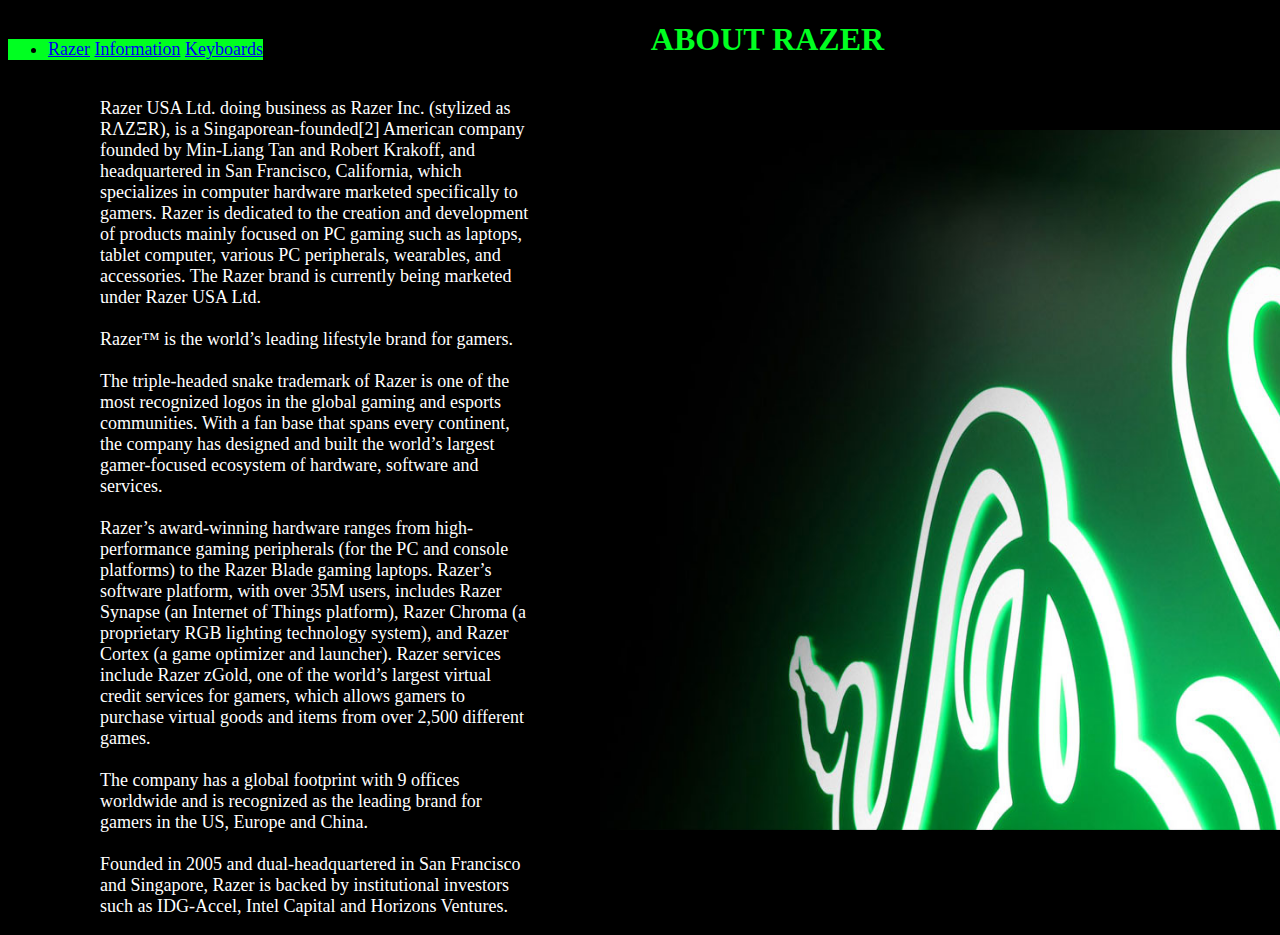
<file: Information.html>
<!DOCTYPE html>

<html lang="en">
    <head>
        <meta charset="utf-8" />
        <title>Information about Razer</title>
        <link rel="stylesheet" type="text/css" href="css/style.css">
    </head>
    
    
    <body>
        
       <ul><li>
        <a href="index.html" target="_blank">Razer</a>
        <a href="Information.html" target="_blank">Information</a>
        <a href="Keyboards.html" target="_blank">Keyboards</a>
        </ul>
       
        <h1>ABOUT RAZER</h1>
        <div class="bred">
            
        <p >
            Razer USA Ltd. doing business as Razer Inc. (stylized as RΛZΞR), is a Singaporean-founded[2] American company founded by Min-Liang Tan and Robert Krakoff, and headquartered in San Francisco, California, which specializes in computer hardware marketed specifically to gamers. Razer is dedicated to the creation and development of products mainly focused on PC gaming such as laptops, tablet computer, various PC peripherals, wearables, and accessories. The Razer brand is currently being marketed under Razer USA Ltd.<br>
       <br>Razer™ is the world’s leading lifestyle brand for gamers.<br>
   <br>The triple-headed snake trademark of Razer is one of the most recognized logos in the global gaming and esports communities. With a fan base that spans every continent, the company has designed and built the world’s largest gamer-focused ecosystem of hardware, software and services. <br>
   <br>Razer’s award-winning hardware ranges from high-performance gaming peripherals (for the PC and console platforms) to the Razer Blade gaming laptops. Razer’s software platform, with over 35M users, includes Razer Synapse (an Internet of Things platform), Razer Chroma (a proprietary RGB lighting technology system), and Razer Cortex (a game optimizer and launcher). Razer services include Razer zGold, one of the world’s largest virtual credit services for gamers, which allows gamers to purchase virtual goods and items from over 2,500 different games. <br>
   <br>The company has a global footprint with 9 offices worldwide and is recognized as the leading brand for gamers in the US, Europe and China. <br>
   <br>Founded in 2005 and dual-headquartered in San Francisco and Singapore, Razer is backed by institutional investors such as IDG-Accel, Intel Capital and Horizons Ventures.
             </p>

           
           
        <p>
        <img class="aboutrazer" src="images/aboutrazer.jpg" alt="about razer">
        </p>
         </div>
           
        
    </body>
</html>
</file>
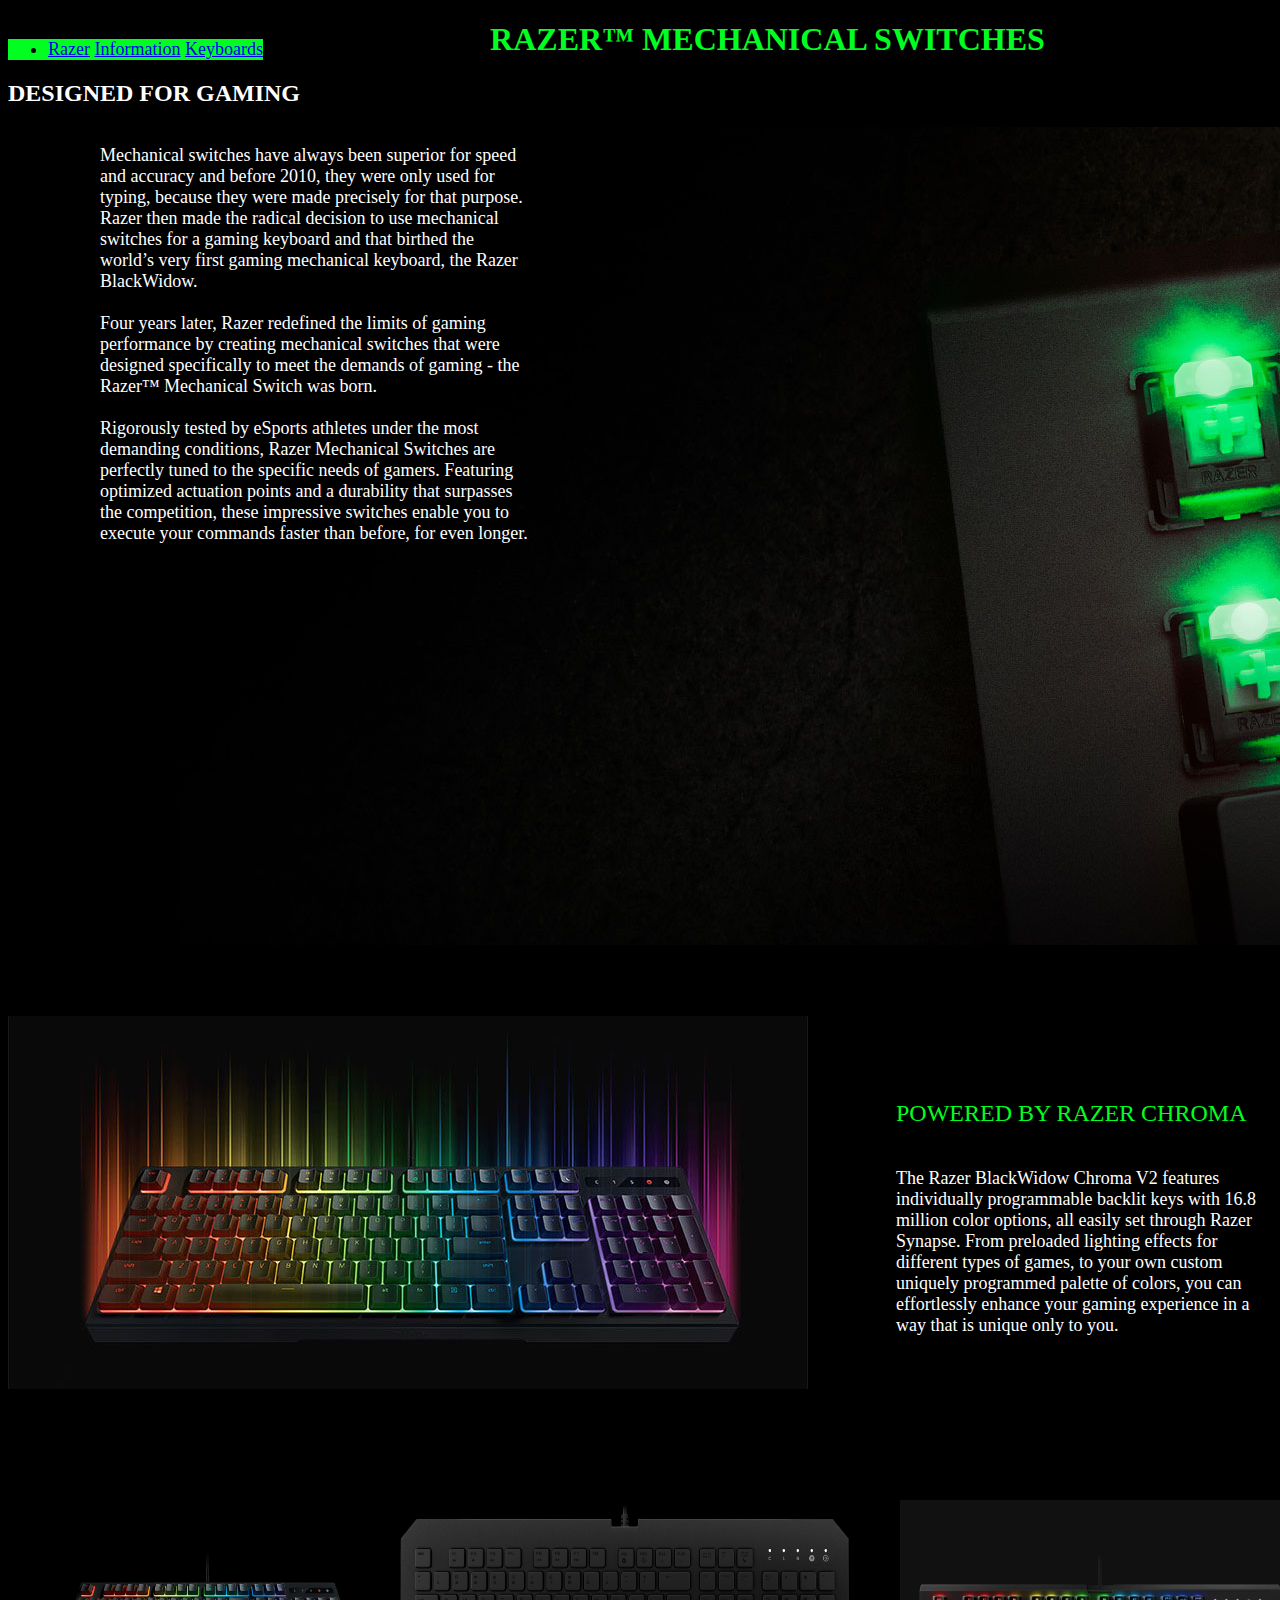
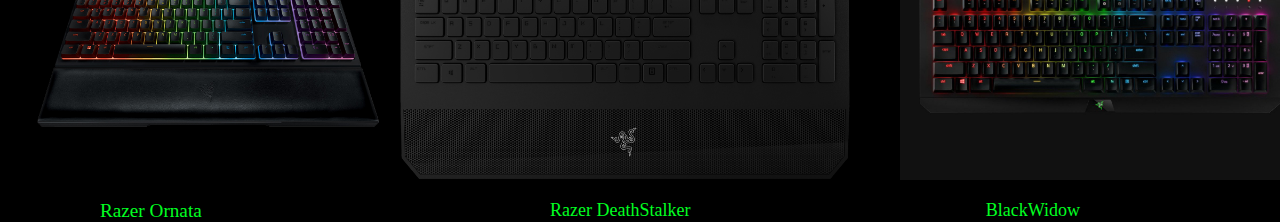
<file: Keyboards.html>
<!DOCTYPE html>

    <html lang="en">
        <head>
            <meta charset="utf-8" />
            <title>Razer Keyboards</title>
            <link rel="stylesheet" type="text/css" href="css/style.css">
        </head>
        <body>
            <ul><li>
            <a href="index.html" target="_blank">Razer</a>
            <a href="Information.html" target="_blank">Information</a>
            <a href="Keyboards.html" target="_blank">Keyboards</a>
            </ul>

            <h1>RAZER™ MECHANICAL SWITCHES</h1>
            <h2>DESIGNED FOR GAMING</h2>
       
            <div class="bred">
            <p class="kursiv">
            Mechanical switches have always been superior for speed and accuracy and before 2010, they were only used for typing, because they were made precisely 
                for that purpose. Razer then made the radical decision to use mechanical switches for a gaming keyboard and that birthed the world’s very first 
                gaming mechanical keyboard, the Razer BlackWidow.<br>
                <br>Four years later, Razer redefined the limits of gaming performance by creating mechanical switches that were designed specifically to meet
                 the demands of gaming - the Razer™ Mechanical Switch was born.<br>
                <br>Rigorously tested by eSports athletes under the most demanding conditions, Razer Mechanical Switches are perfectly tuned to the specific 
                needs of gamers. Featuring optimized actuation points and a durability that surpasses the competition, these impressive switches enable you to
                 execute your commands faster than before, for even longer.
            </p></div>
           <div class="man">POWERED BY RAZER CHROMA</div>
            <div class="ornatatext">Razer Ornata</div>
            <div class="stalkertext">Razer DeathStalker </div>
            <div class="widowtext">BlackWidow</div>
            <div class="text">
            <p class="kursiv">
            The Razer BlackWidow Chroma V2 features individually programmable backlit keys with 16.8 million color options, all easily set through Razer Synapse.
                 From preloaded lighting effects for different types of games, to your own custom uniquely programmed palette of colors, you can effortlessly enhance
                 your gaming experience in a way that is unique only to you.
    </p></div>
            <div class="switches">
                <p>
            <img class="razer switches" src="images/switches.jpg" alt="razer switches">
            </p>
            </div>
                <div class="razerkeyboard">
                    <p>
            <img class="razer Keyboard" src="images/razerkeyboard.jpg" alt="razer keyboard">
                 </p>
                 </div>
            <div class="ornata">
            <p>
            <img class="ornata" src="images/ornata.jpg" alt="razer ornata">
                 </p>
            </div>
            <div class="deathstalker">
            <p>
                <img class="deathstalker" src="images/deathstalker.png" alt="death stalker">
            </p>
            </div>
            <div class="blackwidow">
            <p>
                <img class="blackwidow" src="images/blackwidow.jpg" alt="blackwidow">
            </p>
            </div>
        
        </body>
    </html>
</file>
<file: css/style.css>
body {
    background-color: #000;
}


h1 {
    font-family: 'Trajan Pro 3';
    color: #00ff21;
    text-align: center;
}
             h2
              {
    font-family: 'Sitka Heading';
    color: #fff;
    
}

ul
{
    background-color: #00ff21;
    float: left;
   font-size: large;
  
   
}

            .razerdator
            {
                position: absolute;
                height: 700px;
                width: 99%;
                top: 100px;
                
            }
            .razerhorlurar
              {
      position: absolute;
      height: 600px;
      width: 50%;
      top: 700px;
    
              }
           .razerproject
            {
             position: absolute;
             width: 50%;
             top: 700px;
             height: 600px;
             right: 1px;
             
    
            }
.razerkeyboard
{position: absolute;
 top: 1000px;
}

.aboutrazer 
{ position: absolute;
top: 50px;
    float: left;
    left: 500px;
    width: 1000px;
    height: 700px;
   
}

.bred
{ 
   font-size: large;
    color: #fff;
  position: absolute;
  float: left;
  left: 100px;
  right: 750px;
    
}
.text
{
    font-size: large;
    color: #fff;
    position: absolute;
    left: 70%;
    right: 1%;
    top: 1150px;
}
nav
{
  position: absolute;
}
.ABC
{
        font-family: 'Trajan Pro 3';
    color: #00ff21;
    top: 500px;
    font-size: xx-large;
}
.man
{
    position: absolute;
    float: left;
    left: 70%;
    right: 1%;
    top: 1100px;
    font-size: x-large;
    color: #00ff21;

 
 
}
.ornata
{
    position: absolute;
    height: 300px;
    width: 400px;
    top: 750px;
}
.ornatatext
{
    position: absolute;
    font-size: larger;
    color: #00ff21;
    top: 1800px;
   float: left;
   left: 100px;
        
}
.deathstalker
{
    position: absolute;
    height: 280px;
    width: 450px;
    top: 750px;
    float: left;
    left: 200px;
}
.stalkertext
{
    position: absolute;
    color: #00ff21;
    top: 1800px;
    float: left;
    left: 550px;
    font-size: large;
}
.blackwidow
{
    position: absolute;
    height: 280px;
    width: 400px;
    top: 750px;
    float: left;
    left: 450px;
    
}
.widowtext
{
    position: absolute;
    color: #00ff21;
    top: 1800px;
    float: right;
    right: 200px;
    font-size: large;
        
}
.validate{
    position: absolute;
    float: left;
    left: 90%;
    top: 1300px;
}
</file>
